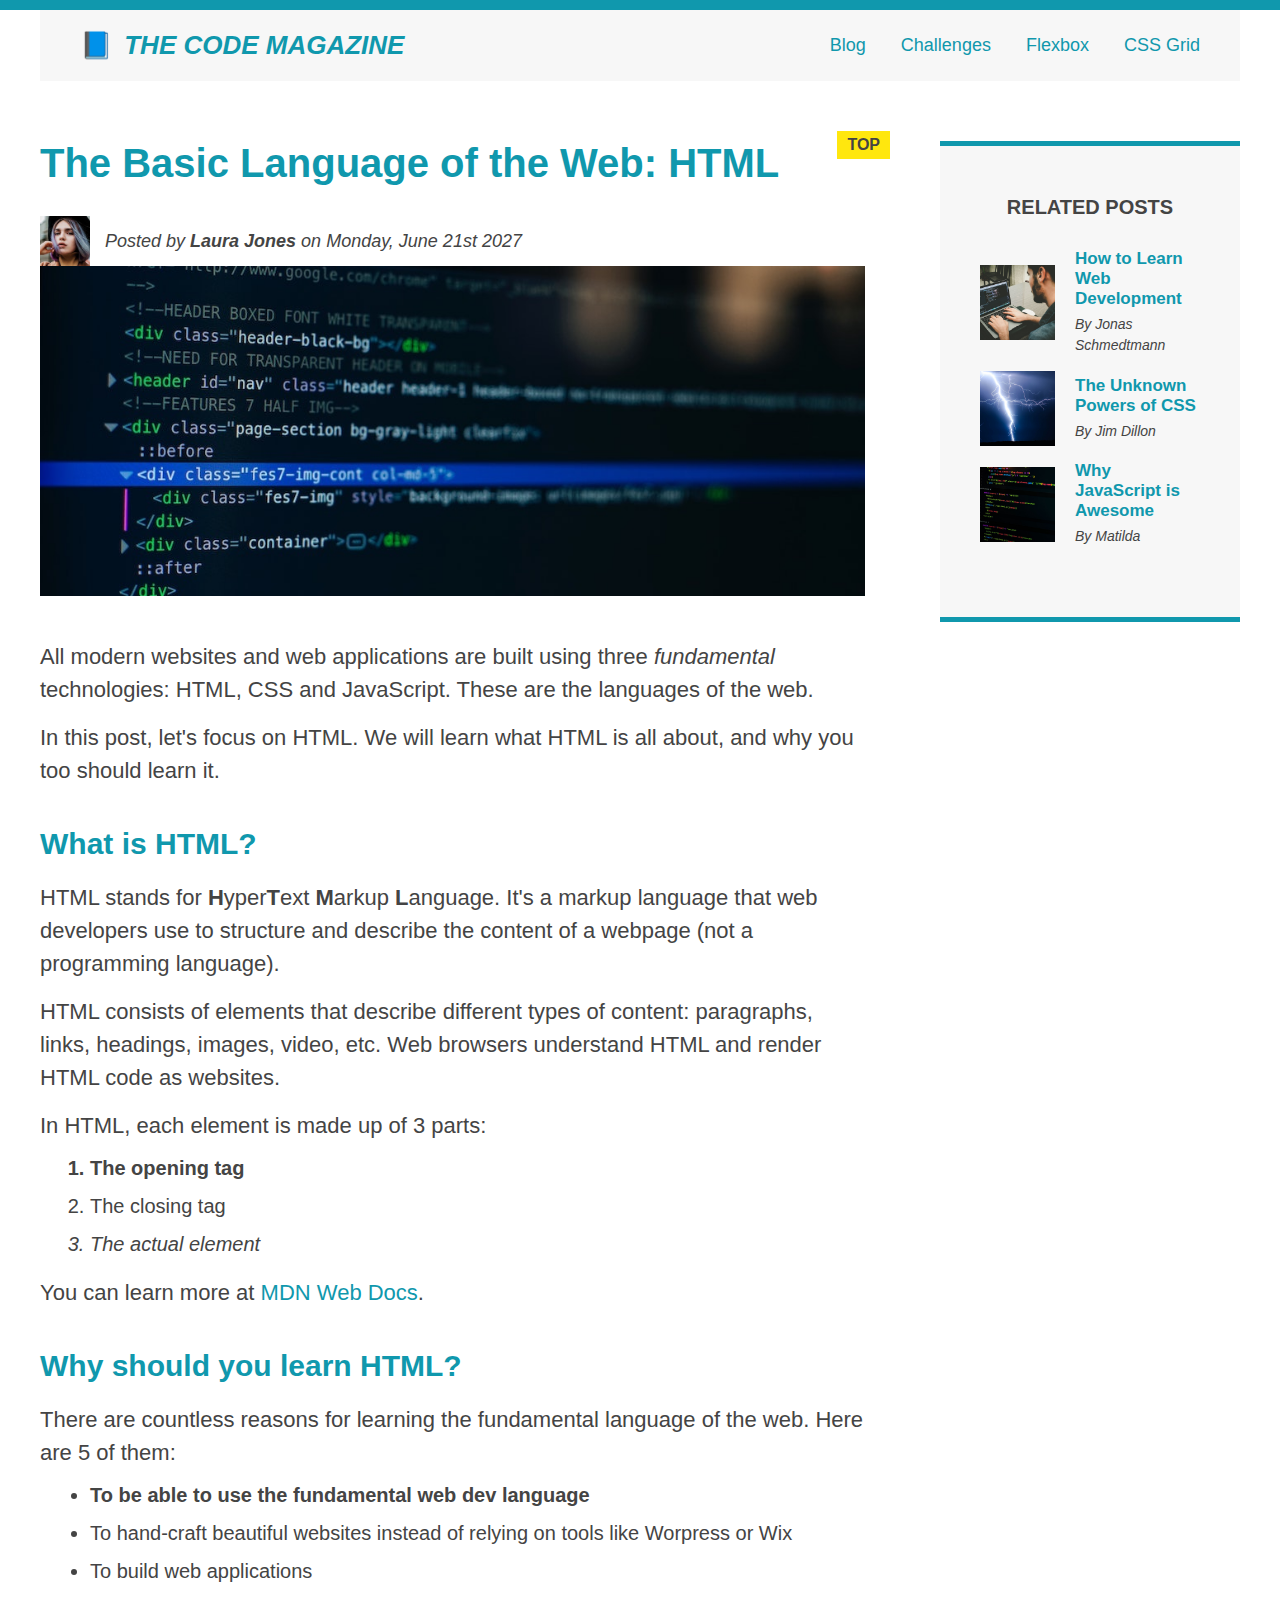
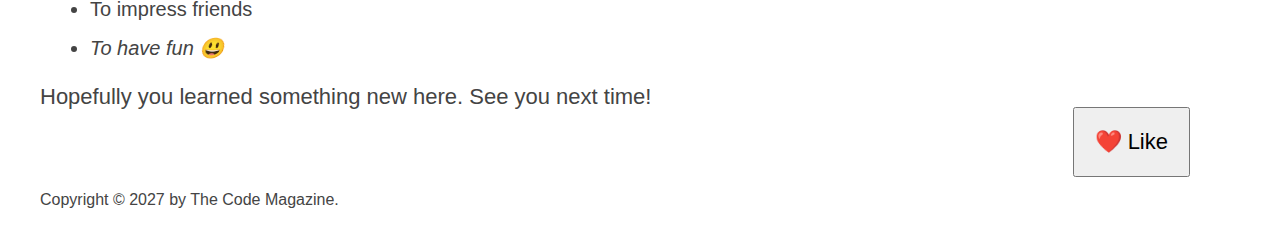
<file: index.html>
<!DOCTYPE html>
<html lang="en">
    <head>
        <meta charset="UTF-8" />
        <link href="style.css" rel="stylesheet" />

        <title>The Basic Language of the Web: HTML</title>
    </head>

    <body>
        <!--
    <h1>The Basic Language of the Web: HTML</h1>
    <h2>The Basic Language of the Web: HTML</h2>
    <h3>The Basic Language of the Web: HTML</h3>
    <h4>The Basic Language of the Web: HTML</h4>
    <h5>The Basic Language of the Web: HTML</h5>
    <h6>The Basic Language of the Web: HTML</h6>
    -->

        <div class="container">
            <header class="main-header clearfix">
                <h1>📘 The Code Magazine</h1>

                <nav>
                    <!-- <strong>This is the navigation</strong> -->
                    <a href="blog.html">Blog</a>
                    <a href="#">Challenges</a>
                    <a href="flexbox.html">Flexbox</a>
                    <a href="css-grid.html">CSS Grid</a>
                </nav>

                <!-- <div class="clear"></div> -->
            </header>

            <!-- <div class="row"> -->
            <article>
                <header class="post-header">
                    <h2>The Basic Language of the Web: HTML</h2>

                    <div class="author-box">
                        <img
                            src="img/laura-jones.jpg"
                            alt="Headshot of Laura Jones"
                            height="50"
                            width="50"
                            class="author-img"
                        />

                        <p id="author" class="author">
                            Posted by <strong>Laura Jones</strong> on Monday,
                            June 21st 2027
                        </p>
                    </div>

                    <img
                        src="img/post-img.jpg"
                        alt="HTML code on a screen"
                        width="500"
                        height="200"
                        class="post-img"
                    />
                </header>

                <p>
                    All modern websites and web applications are built using
                    three
                    <em>fundamental</em>
                    technologies: HTML, CSS and JavaScript. These are the
                    languages of the web.
                </p>

                <p>
                    In this post, let's focus on HTML. We will learn what HTML
                    is all about, and why you too should learn it.
                </p>

                <h3>What is HTML?</h3>
                <p>
                    HTML stands for
                    <strong>H</strong>yper<strong>T</strong>ext
                    <strong>M</strong>arkup <strong>L</strong>anguage. It's a
                    markup language that web developers use to structure and
                    describe the content of a webpage (not a programming
                    language).
                </p>
                <p>
                    HTML consists of elements that describe different types of
                    content: paragraphs, links, headings, images, video, etc.
                    Web browsers understand HTML and render HTML code as
                    websites.
                </p>
                <p>In HTML, each element is made up of 3 parts:</p>

                <ol>
                    <li class="first-li">The opening tag</li>
                    <li>The closing tag</li>
                    <li>The actual element</li>
                </ol>

                <p>
                    You can learn more at
                    <a
                        href="https://developer.mozilla.org/en-US/docs/Web/HTML"
                        target="_blank"
                        >MDN Web Docs</a
                    >.
                </p>

                <h3>Why should you learn HTML?</h3>

                <p>
                    There are countless reasons for learning the fundamental
                    language of the web. Here are 5 of them:
                </p>

                <ul>
                    <li class="first-li">
                        To be able to use the fundamental web dev language
                    </li>
                    <li>
                        To hand-craft beautiful websites instead of relying on
                        tools like Worpress or Wix
                    </li>
                    <li>To build web applications</li>
                    <li>To impress friends</li>
                    <li>To have fun 😃</li>
                </ul>

                <p>
                    Hopefully you learned something new here. See you next time!
                </p>
            </article>

            <aside>
                <h4>Related posts</h4>

                <ul class="related">
                    <li class="related-post">
                        <img
                            src="img/related-1.jpg"
                            alt="Person programming"
                            width="75"
                            height="75"
                        />
                        <div>
                            <a href="#" class="related-link"
                                >How to Learn Web Development</a
                            >
                            <p class="related-author">By Jonas Schmedtmann</p>
                        </div>
                    </li>
                    <li class="related-post">
                        <img
                            src="img/related-2.jpg"
                            alt="Lightning"
                            width="75"
                            height="75"
                        />
                        <div>
                            <a href="#" class="related-link"
                                >The Unknown Powers of CSS</a
                            >
                            <p class="related-author">By Jim Dillon</p>
                        </div>
                    </li>
                    <li class="related-post">
                        <img
                            src="img/related-3.jpg"
                            alt="JavaScript code on a screen"
                            width="75"
                            height="75"
                        />
                        <div>
                            <a href="#" class="related-link"
                                >Why JavaScript is Awesome</a
                            >
                            <p class="related-author">By Matilda</p>
                        </div>
                    </li>
                </ul>
            </aside>
            <!-- </div> -->
            <footer>
                <p id="copyright" class="copyright text">
                    Copyright &copy; 2027 by The Code Magazine.
                </p>
            </footer>
            <button>❤️ Like</button>
        </div>
    </body>
</html>
</file>
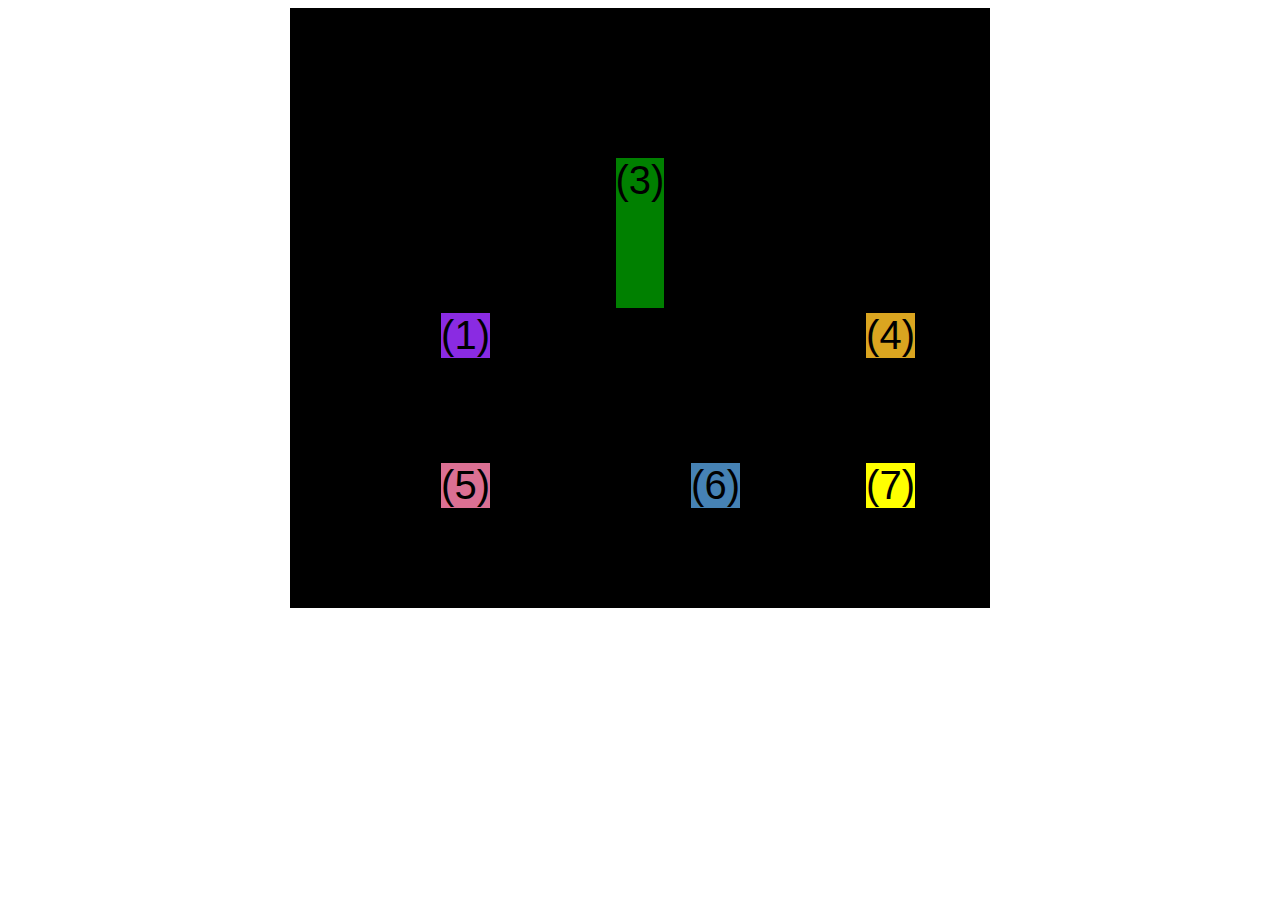
<file: css-grid.html>
<!DOCTYPE html>
<html lang="en">
    <head>
        <meta charset="UTF-8" />
        <meta http-equiv="X-UA-Compatible" content="IE=edge" />
        <meta name="viewport" content="width=device-width, initial-scale=1.0" />
        <title>CSS Grid</title>
        <style>
            .el--1 {
                background-color: blueviolet;
            }
            .el--2 {
                background-color: orangered;
            }
            .el--3 {
                background-color: green;
                height: 150px;
            }
            .el--4 {
                background-color: goldenrod;
            }
            .el--5 {
                background-color: palevioletred;
            }
            .el--6 {
                background-color: steelblue;
            }
            .el--7 {
                background-color: yellow;
            }
            .el--8 {
                background-color: crimson;
            }

            .container--1 {
                /* STARTER */
                font-family: sans-serif;
                background-color: #ddd;
                font-size: 40px;
                margin: 40px;

                /* CSS GRID */
                display: grid;
                /* grid-template-columns: 1fr 1fr 1fr auto; */
                /* grid-template-rows: 300px 200px; */
                grid-template-columns: repeat(4, 1fr);
                grid-template-rows: 1fr 1fr;

                /* gap: 30px; */
                column-gap: 20px;
                row-gap: 40px;

                /* align-items: center; */
                display: none;
            }

            .el--8 {
                grid-column: 2 / 3;
                grid-row: 1 / 2;
            }

            .el--2 {
                /* grid-column: 1 / 4; equivalente a quello sotto */
                /* grid-column: 1 / span 3; */
                grid-column: 2 / -1;
                grid-row: 2 / 3;
            }

            .container--2 {
                /* STARTER */
                font-family: sans-serif;
                background-color: black;
                font-size: 40px;
                margin: auto;

                width: 700px;
                height: 600px;

                /* CSS GRID */
                display: grid;
                grid-template-columns: 125px 200px 125px;
                grid-template-rows: 250px 100px;
                gap: 50px;

                /* aligning tracks inside container: distribute empty space */
                justify-content: center;
                align-content: center;

                /* aligning items inside cells: moving items around inside cells */
                align-items: end;
                justify-items: end;
            }

            .el--3 {
                align-self: center;
                justify-self: center;
            }
        </style>
    </head>
    <body>
        <div class="container--1">
            <div class="el el--1">(1) HTML</div>
            <div class="el el--2">(2) and</div>
            <div class="el el--3">(3) CSS</div>
            <div class="el el--4">(4) are</div>
            <div class="el el--5">(5) amazing</div>
            <div class="el el--6">(6) languages</div>
            <div class="el el--7">(7) to</div>
            <div class="el el--8">(8) learn</div>
            <!-- <div class="el el--8">(8) learn</div> -->
        </div>

        <div class="container--2">
            <div class="el el--1">(1)</div>
            <div class="el el--3">(3)</div>
            <div class="el el--4">(4)</div>
            <div class="el el--5">(5)</div>
            <div class="el el--6">(6)</div>
            <div class="el el--7">(7)</div>
        </div>
    </body>
</html>
</file>
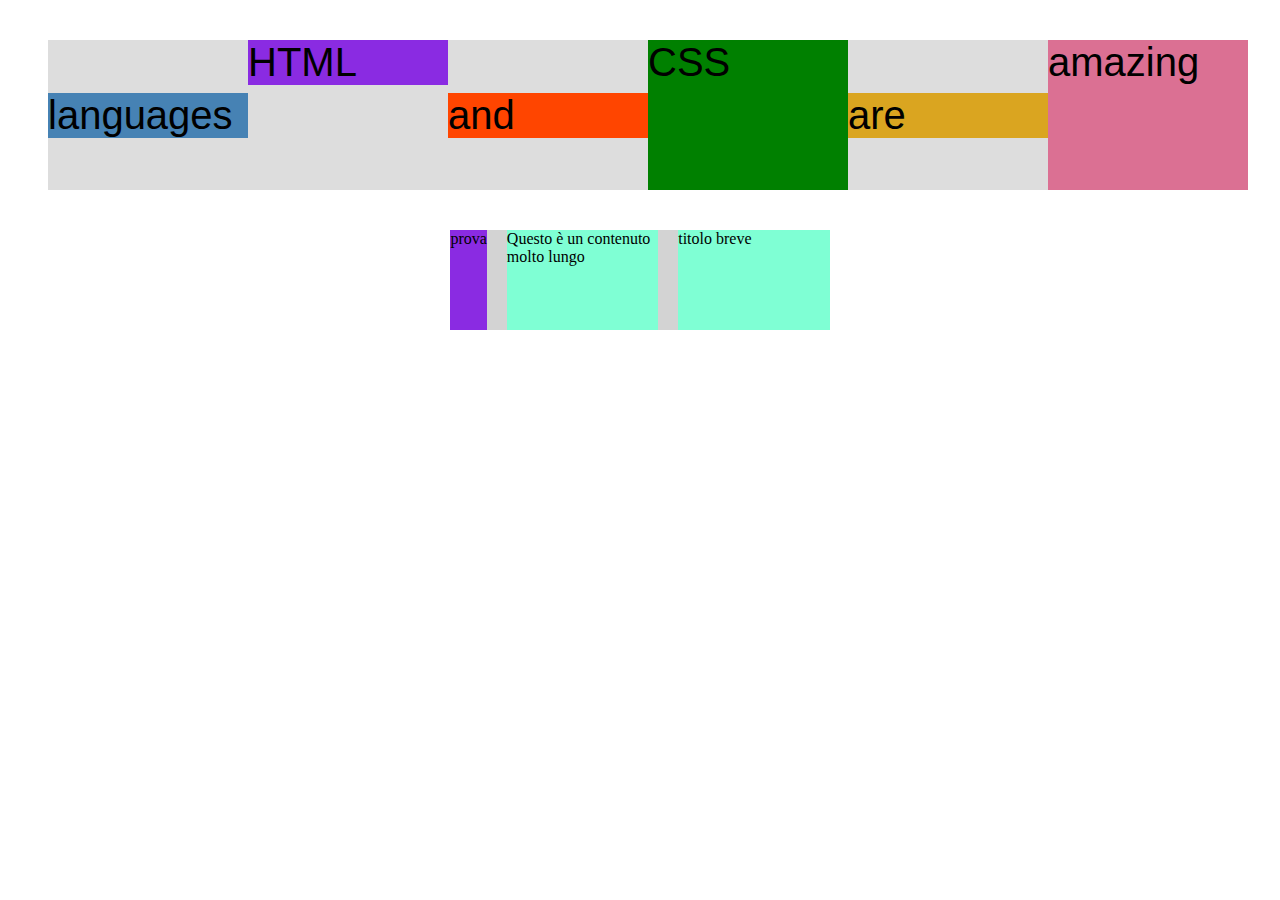
<file: flexbox.html>
<!DOCTYPE html>
<html lang="en">
    <head>
        <meta charset="UTF-8" />
        <meta http-equiv="X-UA-Compatible" content="IE=edge" />
        <meta name="viewport" content="width=device-width, initial-scale=1.0" />
        <title>Flexbox</title>
        <style>
            .el--1 {
                background-color: blueviolet;
            }
            .el--2 {
                background-color: orangered;
            }
            .el--3 {
                background-color: green;
                height: 150px;
            }
            .el--4 {
                background-color: goldenrod;
            }
            .el--5 {
                background-color: palevioletred;
            }
            .el--6 {
                background-color: steelblue;
            }
            .el--7 {
                background-color: yellow;
            }
            .el--8 {
                background-color: crimson;
            }

            .container {
                /* STARTER */
                font-family: sans-serif;
                background-color: #ddd;
                font-size: 40px;
                margin: 40px;

                /* FLEXBOX */
                display: flex;
                align-items: center;
                justify-content: flex-start;
                /* gap: 30px; */
            }

            .el {
                /* defualts:     
                flex-grow: 0;
                flex-shrink: 1;
                flex-basis: auto;
                */

                /* flex-basis: 200px; */
                /* flex-shrink: 0; */
                /* flex-grow: 0; */

                flex: 1 0 200px;
            }

            .el--1 {
                align-self: flex-start;
                /* order: 2; */
                /* flex-grow: 1; */
            }

            .el--5 {
                align-self: stretch;
                order: 1;
            }

            .el--6 {
                order: -1;
            }

            .row {
                width: 30%;
                height: 100px;
                background-color: lightgray;
                margin: auto;
                display: flex;
                /* justify-content: space-around; */
                gap: 20px;
            }

            .row-item {
                height: 100%;
                background-color: aquamarine;
                flex: 1;
            }

            .row-el {
                background-color: blueviolet;
            }
        </style>
    </head>
    <body>
        <div class="container">
            <div class="el el--1">HTML</div>
            <div class="el el--2">and</div>
            <div class="el el--3">CSS</div>
            <div class="el el--4">are</div>
            <div class="el el--5">amazing</div>
            <div class="el el--6">languages</div>
        </div>

        <!-- per capire flex-growth -->
        <div class="row">
            <div class="row-el">prova</div>
            <div class="row-item">Questo è un contenuto molto lungo</div>
            <div class="row-item">titolo breve</div>
        </div>
    </body>
</html>
</file>
<file: style.css>
* {
    /* border-top: 10px solid #1098ad; */
    margin: 0;
    padding: 0;
    box-sizing: border-box;
}

/* PAGE SECTIONS */
body {
    color: #444;
    font-family: sans-serif;

    border-top: 10px solid #1098ad;
}

.container {
    width: 1200px;
    /* margin-left: auto;
    margin-right: auto; */
    margin: 0 auto;
    position: relative;
}

.main-header {
    background-color: #f7f7f7;
    /* padding: 20px;
  padding-left: 40px;
  padding-right: 40px; */
    padding: 20px 40px;
    /* margin-bottom: 60px; */
    /* height: 80px; */
}

article {
    position: relative;
}

nav {
    font-size: 18px;
    /* text-align: center; */
}

.post-header {
    margin-bottom: 40px;
    /* position: relative; */
}

aside {
    background-color: #f7f7f7;
    border-top: 5px solid #1098ad;
    border-bottom: 5px solid #1098ad;
    padding: 50px 40px;
}

/* SMALLER ELEMENTS */
h1,
h2,
h3 {
    color: #1098ad;
}

h1 {
    font-size: 26px;
    text-transform: uppercase;
    font-style: italic;
}

h2 {
    font-size: 40px;
    margin-bottom: 30px;
}

h3 {
    font-size: 30px;
    margin-bottom: 20px;
    margin-top: 40px;
}

h4 {
    font-size: 20px;
    text-transform: uppercase;
    text-align: center;
    margin-bottom: 30px;
}

p {
    font-size: 22px;
    line-height: 1.5;
    margin-bottom: 15px;
}

ul,
ol {
    margin-left: 50px;
    margin-bottom: 20px;
}

li {
    font-size: 20px;
    margin-bottom: 15px;
    /* display: inline; */
}

li:last-child {
    margin-bottom: 0;
}

/* footer p {
  font-size: 16px;
} */

/* article header p {
  font-style: italic;
} */

#author {
    font-style: italic;
    font-size: 18px;
}

#copyright {
    font-size: 16px;
}

.related-author {
    font-size: 18px;
    font-weight: bold;
}

/* ul {
  list-style: none;
} */

.related {
    list-style: none;
    margin-left: 0;
}

/* .first-li {
  font-weight: bold;
} */

li:first-child {
    font-weight: bold;
}

li:last-child {
    font-style: italic;
}

/* li:nth-child(even) {
    color: red;
} */

/* Misconception: this won't work! */
article p:first-child {
    color: red;
}

/* Styling links */
a:link {
    color: #1098ad;
    text-decoration: none;
}

a:visited {
    /* color: #777; */
    color: #1098ad;
}

a:hover {
    color: orangered;
    font-weight: bold;
    text-decoration: underline orangered;
}

a:active {
    background-color: black;
    font-style: italic;
}
/* LVHA */

.post-img {
    width: 100%;
    height: auto;
}

nav a:link {
    /* background-color: orangered;
  margin: 20px;
  padding: 20px;

  display: block; */

    margin-right: 30px;
    display: inline-block;
}

nav a:link:last-child {
    margin-right: 0;
}

button {
    font-size: 22px;
    padding: 20px;
    cursor: pointer;

    position: absolute;
    /* top: 50px;
  left: 50px; */
    bottom: 50px;
    right: 50px;
}

h1::first-letter {
    font-style: normal;
    margin-right: 5px;
}

/* h3 + p::first-line {
    color: red;
} */

h2::before {
    content: "TOP";
    background-color: #ffe70e;
    color: #444;
    font-size: 16px;
    font-weight: bold;
    display: inline-block;
    padding: 5px 10px;
    position: absolute;
    top: -10px;
    right: -25px;
}

/* Resolving conflicts */
/* #copyright {
  color: red;
}

.copyright {
  color: blue;
}

.text {
  color: yellow;
}

footer p {
  color: green !important;
} */

/* nav a:link,
nav p {
  font-size: 18px;
} */
/* FLOATS */
/*
.author-img {
    float: left;
    margin-bottom: 20px;
}

.author {
    float: left;
    margin-left: 20px;
    margin-top: 10px;
}

h1 {
    float: left;
}

nav {
    float: right;
}

.clear {
    clear: both;
}

.clearfix::after {
    clear: both;
    content: "";
    display: block;
}

article {
    width: 825px;
    float: left;
}

aside {
    width: 300px;
    float: right;
}

footer {
    background-color: yellow;
    clear: both;
}
*/

/* FLEXBOX */
.main-header {
    display: flex;
    align-items: center;
    justify-content: space-between;
}

.author-box {
    display: flex;
    align-items: center;
}

.author {
    margin-bottom: 0;
    margin-left: 15px;
}

.related-post {
    display: flex;
    align-items: center;
    gap: 20px;
}

.related-link:link {
    font-size: 17px;
    font-weight: bold;
    font-style: normal;
    margin-bottom: 5px;
    display: block;
}

.related-author {
    margin-bottom: 0;
    font-size: 14px;
    font-weight: normal;
    font-style: italic;
}

/*  FLEXBOX LAYOUT
.row {
    display: flex;
    gap: 75px;
    margin-bottom: 60px;
    align-items: flex-start;
}

article {
    flex: 1;
    margin-bottom: 0;
}

aside {
    flex: 0 0 300px;
}
*/

/* CSS GRID LAYOUT */
.container {
    display: grid;
    position: relative;
    grid-template-columns: 1fr 300px;
    column-gap: 75px;
    row-gap: 60px;
    align-items: flex-start;
}

.main-header {
    grid-column: 1/3;
}

footer {
    /* background-color: #1098ad; */
    grid-column: 1/-1;
}
</file>
